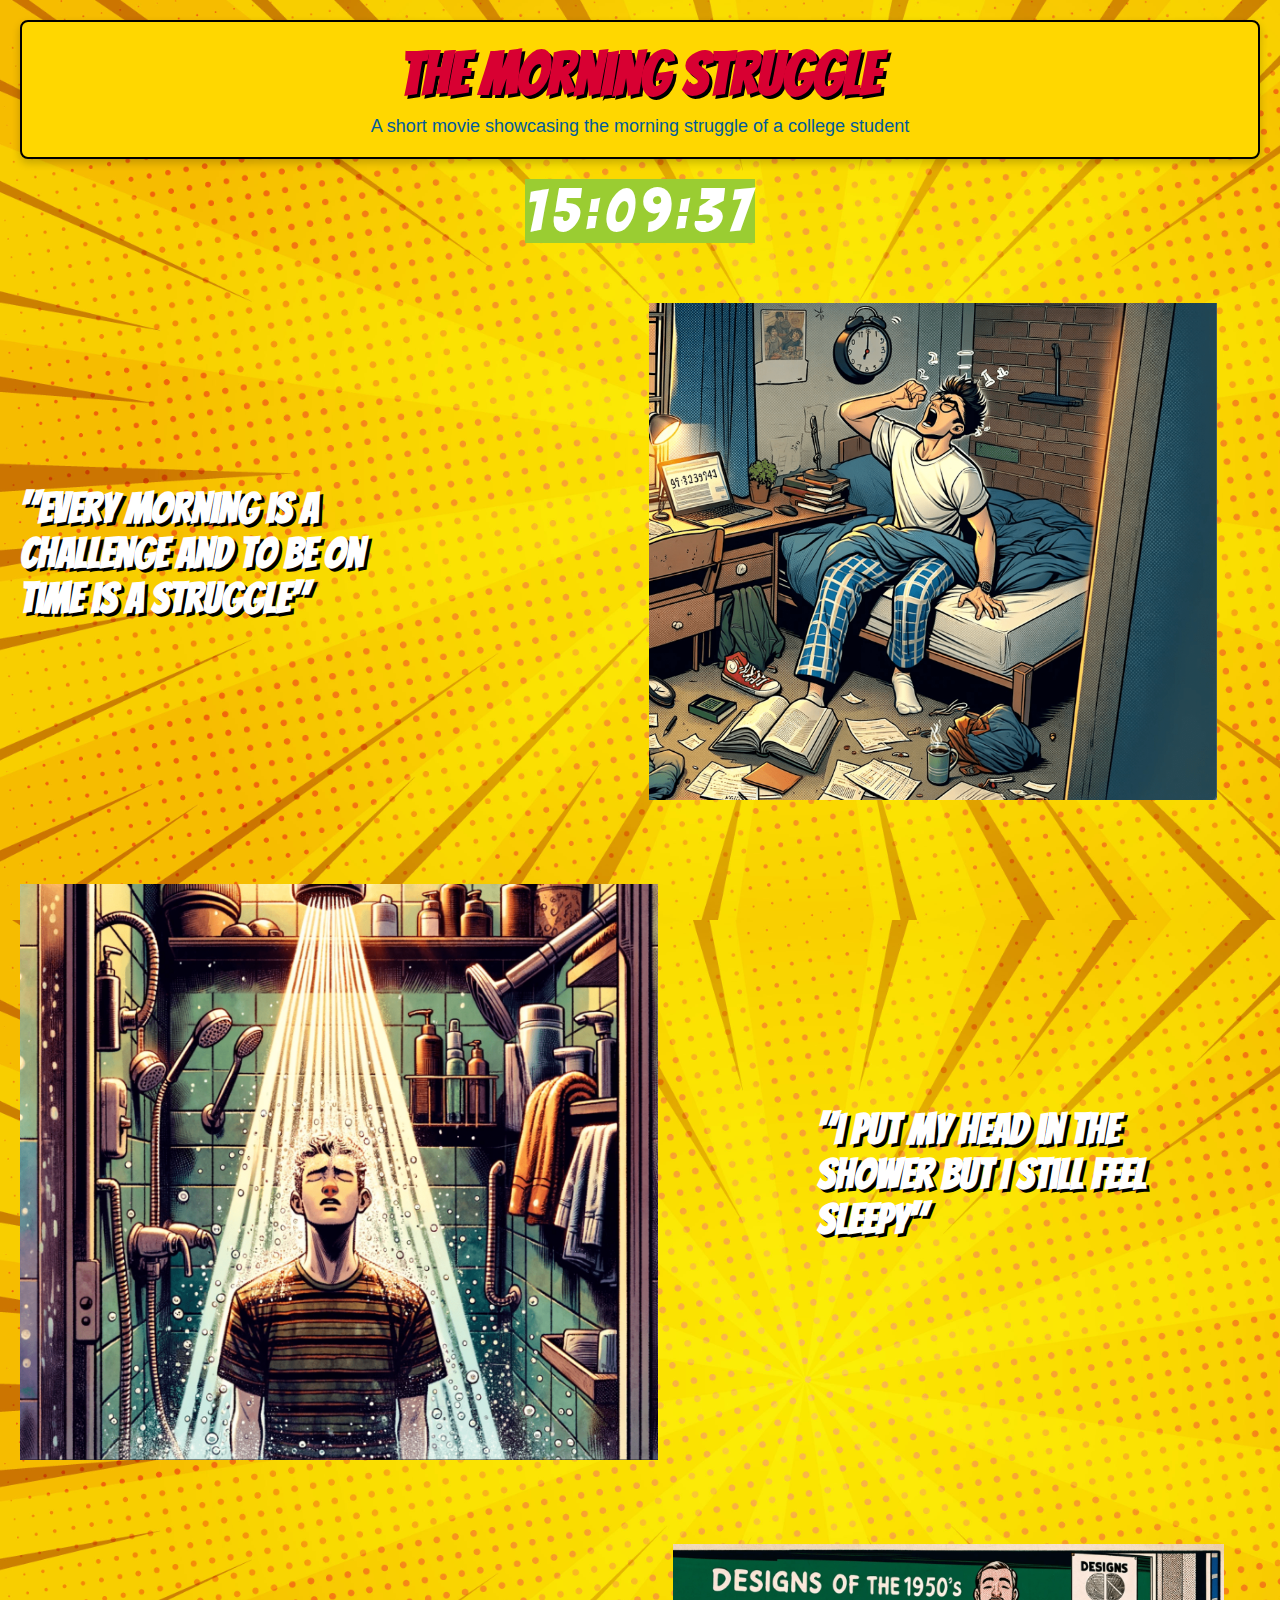
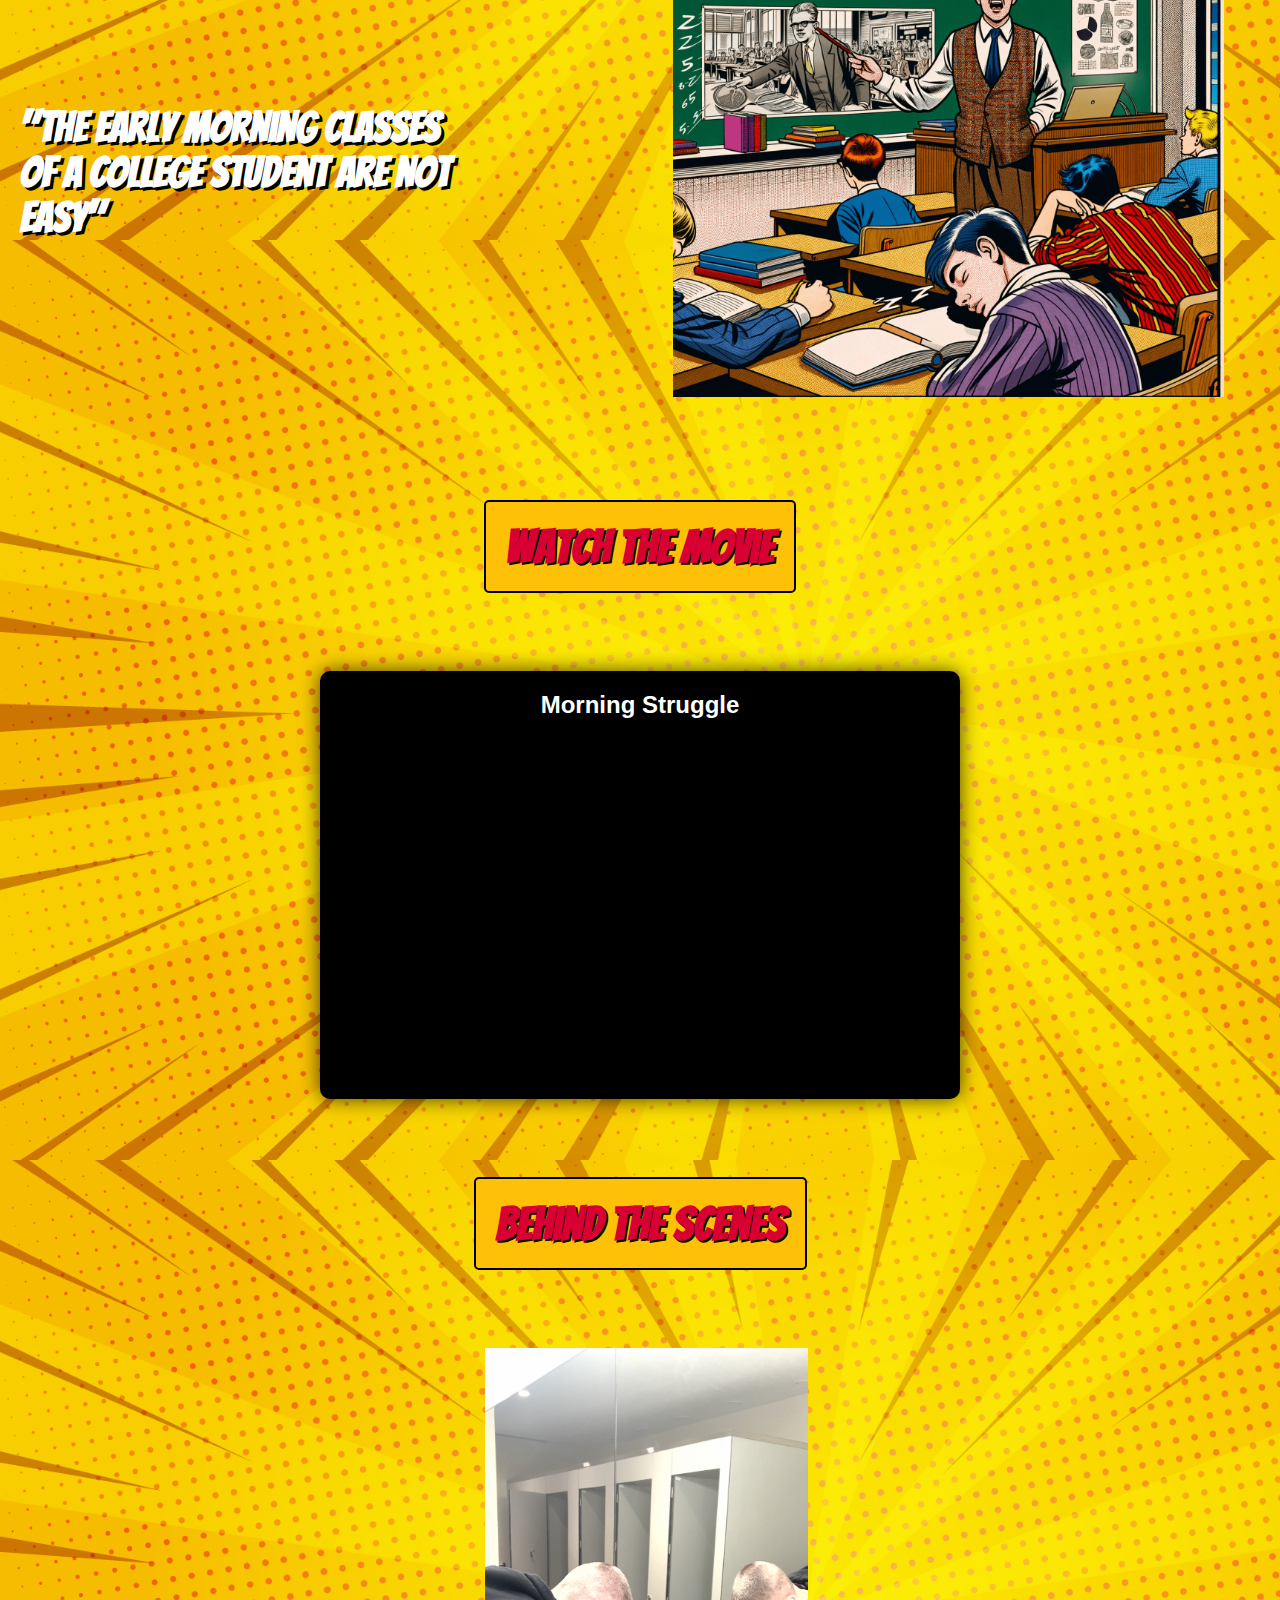
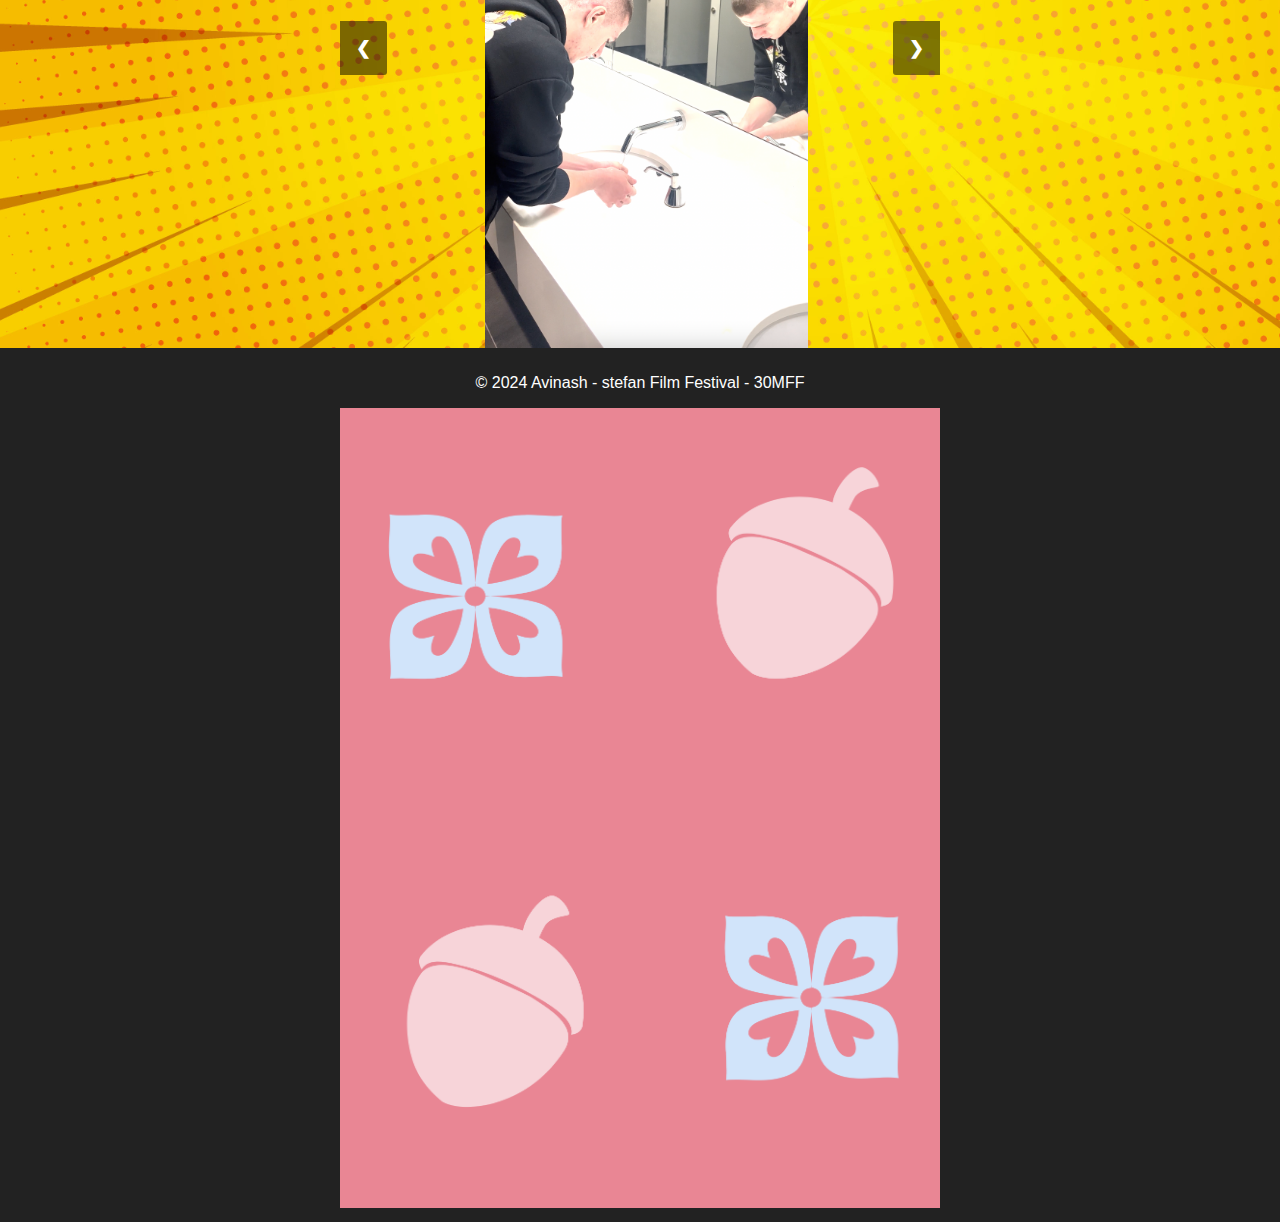
<file: index.html>
<!DOCTYPE html>
<html lang="en">
<head>
    <meta charset="UTF-8">
    <meta name="viewport" content="width=device-width, initial-scale=1.0">
    <title>Morning Stuggle - 30MFF</title>
    <link rel="stylesheet" href="style.css">
</head>
<body>
    <header class="comic-header">
        <h1>The Morning Struggle</h1>
        <p>A short movie showcasing the morning struggle of a college student</p>
    </header>
    
    <!-- Digital Clock -->
    <div class="clockcontainer">
        <div id="clock"></div>
    </div>

    <!-- Paragraph Image Section -->
    <section class="image-text-container">
        <section class="highlight-section">
            <div class="highlight-content">
                <div class="highlight-text">
                    <p>"Every morning is a challenge and to be on time is a struggle"</p>
                </div>
                <div class="highlight-image">
                    <img src="imgs/Comic1-min.png" alt="Highlighted Scene">
                </div>
            </div>
        </section>

        <section class="highlight-section">
            <div class="highlight-content">
                <div class="highlight-image-reversed">
                    <img src="imgs/Comic2-min.png" alt="Highlighted Scene">
                </div>
                <div class="highlight-text">
                    <p>"I put my head in the shower but I still feel sleepy"</p>
                </div>
            </div>
        </section>

        <section class="highlight-section">
            <div class="highlight-content">
                <div class="highlight-text">
                    <p>"The early morning classes of a college student are not easy"</p>
                </div>
                <div class="highlight-image">
                    <img src="imgs/Comic3-min.png" alt="Highlighted Scene">
                </div>
            </div>
        </section>
    </section>


    <!-- Video -->
    <div class="comic-section-video">
        <h2>Watch the Movie</h2>
    </div>
    <div class="cinema">
        <div class="title"> Morning Struggle</div>
        <div class="screen">
          <iframe id="festivalVideo" class="video" src="https://www.youtube.com/embed/1Co0HmJ06ns?si=PmxoQddgvqNKgtk7" frameborder="0" allow="accelerometer; autoplay; clipboard-write; encrypted-media; gyroscope; picture-in-picture" allowfullscreen width="800"></iframe>
        </div>
        <div class="play-button">&#9658;</div>
      </div>
      

    <!-- Behind the scenes -->
    <div class="comic-section-bts">
        <h2>Behind the Scenes</h2>
    </div>
    <div class="carousel-container">
        <div class="carousel-slide">
          <img src="imgs/BTS1.png" alt="Portrait 1" class="carousel-image">
          <img src="imgs/BTS2.png" alt="Portrait 2" class="carousel-image">
          <img src="imgs/BTS3.png" alt="Portrait 3" class="carousel-image">
          <img src="imgs/BTS4.png" alt="Portrait 4" class="carousel-image">
          <img src="imgs/BTS5.png" alt="Portrait 5" class="carousel-image">
        </div>
        <a class="prev" onclick="moveSlide(-1)">&#10094;</a>
        <a class="next" onclick="moveSlide(1)">&#10095;</a>
      </div>

    <!-- Footer Section  -->
    <footer>
        <p>&copy; 2024 Avinash - stefan Film Festival - 30MFF</p>
        <img src="shapes.png" width="600" height="800">
    </footer>
    <script src="main.js"></script>
</body>
</html>
</file>
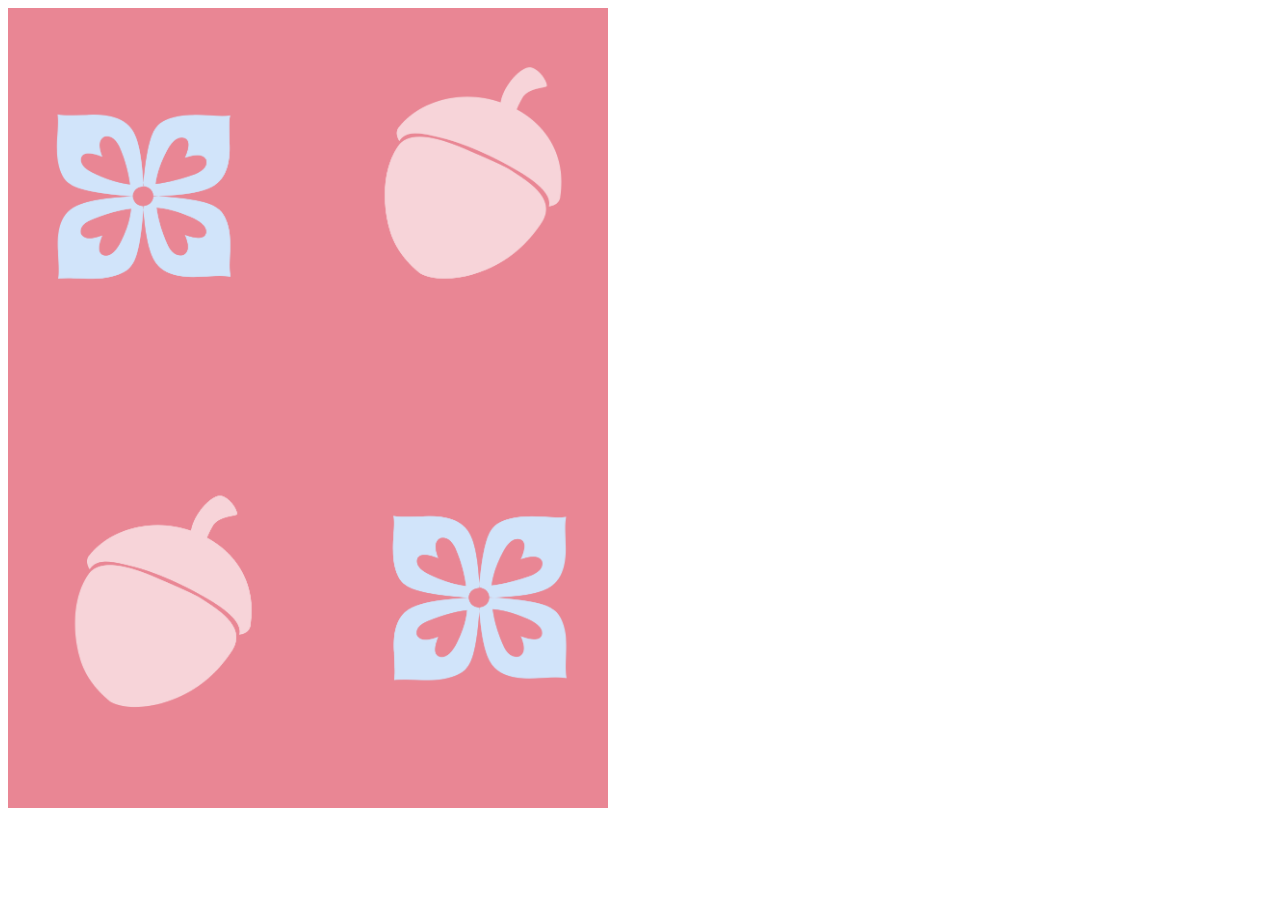
<file: index2.html>
<!DOCTYPE html>
<html lang="en">
<head>
    <meta charset="UTF-8">
    <meta name="viewport" content="width=device-width, initial-scale=1.0">
    <title>Document</title>
</head>
<body>
    <img src="shapes.png" width="600" height="800">
</body>
</html>
</file>
<file: style.css>
@import url('https://fonts.googleapis.com/css2?family=Bangers&display=swap');

.clockcontainer {
  display: flex;
  justify-content: center;

}

#clock {
  font-size: 60px;
  letter-spacing: 7px;
  animation: pulse 1s infinite alternate;
  font-family: 'Bangers', cursive;
  color: white;
  background-color: yellowgreen;
}

@keyframes pulse {
  from { transform: scale(1); }
  to { transform: scale(1.05); }
}

.comic-header {
  background-color: #FFD700; 
  padding: 20px;
  border-radius: 8px;
  box-shadow: 0 4px 8px rgba(0, 0, 0, 0.2);
  text-align: center;
  margin: 20px;
  border: 2px solid #000; 
}

.comic-header h1 {
  font-family: 'Bangers', cursive; 
  font-size: 60px;
  color: #D80032; 
  text-shadow: 3px 3px 0 #000; 
  margin: 0;
  padding: 0;
}

.comic-header p {
  font-family: 'Arial', sans-serif; 
  font-size: 18px;
  color: #005A9C; 
  margin: 10px 0 0 0;
}


body {
    font-family: Arial, sans-serif;
    margin: 0;
    padding: 0;
    background-color: #f0f0f0;
    color: #333;
    background-image: url(imgs/BG.jpg);
    background-size: cover;
    width: 100vw;
    height: 100vh;
}

header, #about, footer {
    text-align: center;
    padding: 20px;
}

footer {
    background-color: #222;
    color: #fff;
    padding: 10px;
}


.highlight-section {
    display: flex;
    align-items: center;
    justify-content: center;
    margin: 40px 0;
}

.highlight-content {
    display: flex;
    align-items: center;
    max-width: 1300px;
    width: 100%;
    padding: 20px;
}

.highlight-text p {
    font-family: 'Bangers';
    font-size: 42px;
    color: #ffffff;
    text-shadow: 3px 3px 0 #000;
    margin: 0;
    padding: 0;
    font-weight: bold;
    max-width: 100%;
    margin-right: 20px;
}

.highlight-image img {
    max-width: 70%;
    margin-left: 200px;
    height: auto;
}

.highlight-image-reversed img {
    max-width: 80%;
    height: auto;
}

.carousel-container {
    position: relative;
    max-width: 600px;
    margin: auto;
    overflow: hidden;
  }
  
  .carousel-slide {
    display: flex;
    transition: transform 0.5s ease-in-out;
  }
  
  .carousel-image {
    max-width: 100%;
    display: block;
    object-fit: cover;
    height: 600px;
    margin-left: 145px;
  }
  
  .prev, .next {
    cursor: pointer;
    position: absolute;
    top: 50%;
    transform: translateY(-50%);
    padding: 16px;
    color: white;
    font-weight: bold;
    font-size: 18px;
    background-color: rgba(0,0,0,0.5);
    border-radius: 0 3px 3px 0;
    user-select: none;
  }
  
  .next {
    right: 0;
    border-radius: 3px 0 0 3px;
  }
  
  .prev:hover, .next:hover {
    background-color: rgba(0,0,0,0.8);
  }
  

  .cinema {
    max-width: 640px;
    margin: 40px auto;
    position: relative;
    box-shadow: 0 0 20px rgba(0,0,0,0.7);
    border-radius: 10px;
    overflow: hidden;
    background: #000;
    text-align: center;
  }
  
  .title {
    font-size: 24px;
    color: #fff;
    padding: 20px 0;
    font-weight: bold;
  }
  
  .screen {
    position: relative;
    padding-top: 56.25%;
  }
  
  .video {
    position: absolute;
    top: 0;
    left: 0;
    width: 100%;
    height: 100%;
    border: 0;
  }
  
  .play-button {
    position: absolute;
    top: 50%;
    left: 50%;
    transform: translate(-50%, -50%);
    font-size: 60px;
    color: #fff;
    cursor: pointer;
    display: none;
  }
  
  .cinema:hover .play-button {
    display: block;
  }

  
  .comic-section-bts {
    text-align: center;
    margin: 40px 20px;
  }
  
  .comic-section-bts h2 {
    font-family: 'Bangers', cursive;
    font-size: 46px;
    color: #D80032;
    text-shadow: 2px 2px 0 #000;
    padding: 20px;
    background-color: #FFC107;
    display: inline-block;
    border-radius: 5px;
    border: 2px solid #000;
  }


  .comic-section-video {
    text-align: center;
    margin: 40px 20px;
  }
  
  .comic-section-video h2 {
    font-family: 'Bangers', cursive;
    font-size: 46px;
    color: #D80032;
    text-shadow: 2px 2px 0 #000;
    padding: 20px;
    background-color: #FFC107;
    display: inline-block;
    border-radius: 5px;
    border: 2px solid #000;
  }



@keyframes grow {
    from {
        height: 0;
    }
    to {
        height: calc(var(--value) * 50px);
    }
}
</file>
